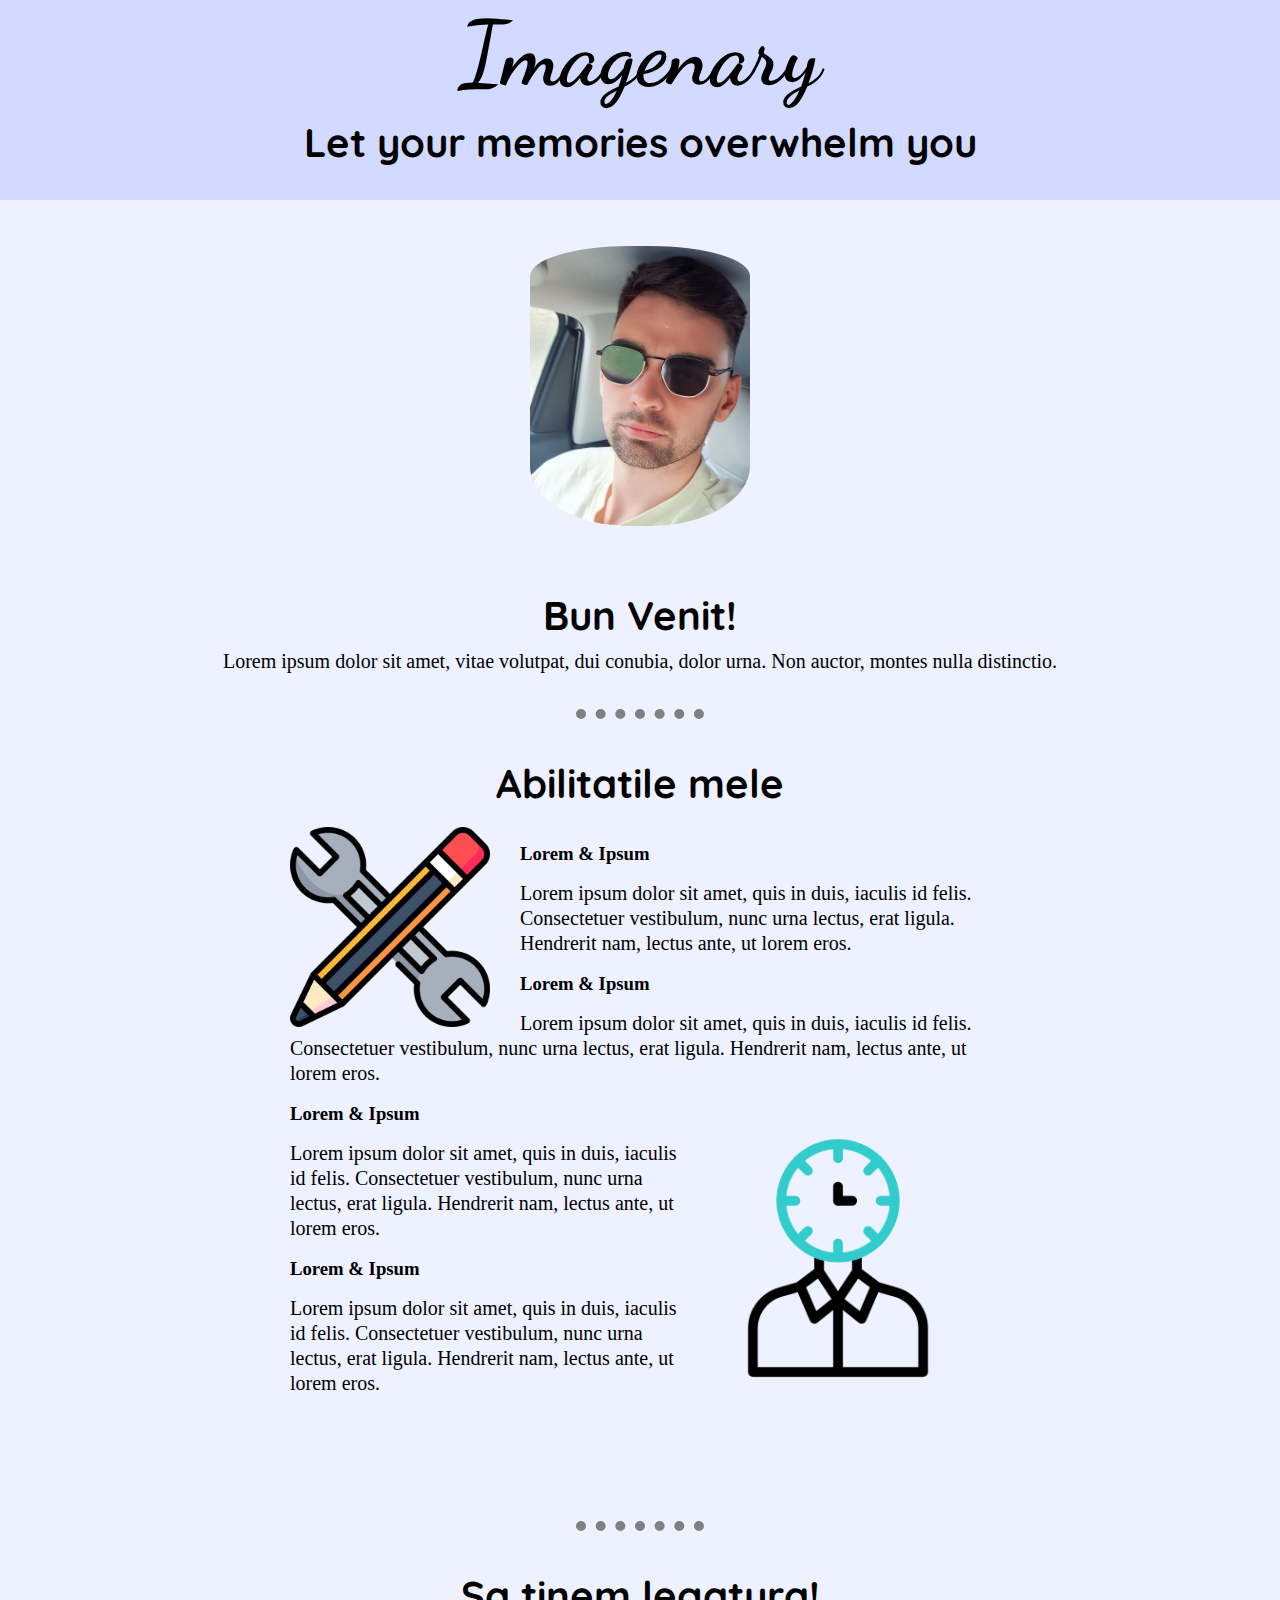
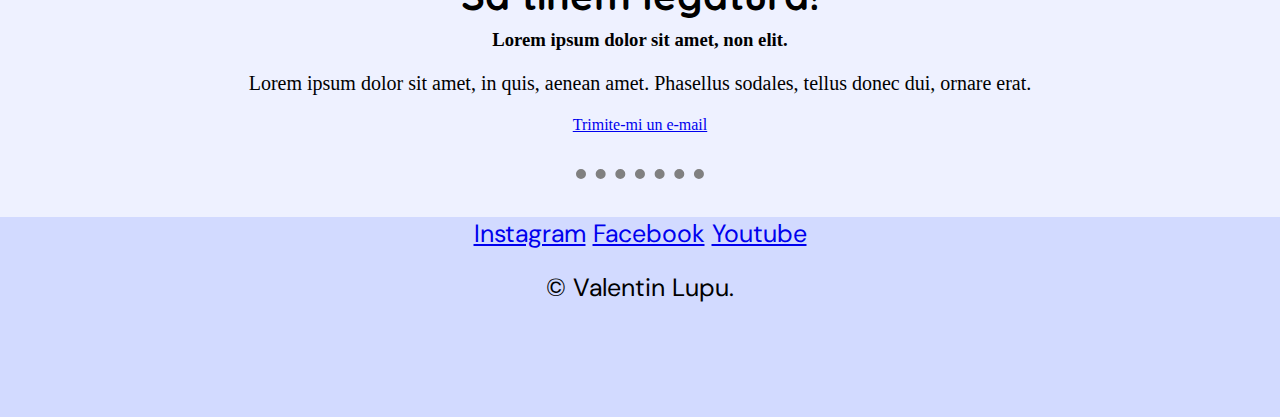
<file: index.html>
<!DOCTYPE html>
<html>


<head>
    <meta charset="UTF-8">
    <title>Imagenary</title>
    <link rel="stylesheet" href="css/style.css">
    <link rel="icon" href="favicon.ico">
    <link rel="preconnect" href="https://fonts.googleapis.com">
    <link rel="preconnect" href="https://fonts.gstatic.com" crossorigin><link href="https://fonts.googleapis.com/css2?family=Dancing+Script&display=swap" rel="stylesheet">
    <link rel="preconnect" href="https://fonts.googleapis.com">
    <link rel="preconnect" href="https://fonts.gstatic.com" crossorigin>
    <link href="https://fonts.googleapis.com/css2?family=Dancing+Script&family=Quicksand&display=swap" rel="stylesheet">
    <link rel="preconnect" href="https://fonts.googleapis.com">
    <link rel="preconnect" href="https://fonts.gstatic.com" crossorigin>
    <link href="https://fonts.googleapis.com/css2?family=DM+Sans:opsz@9..40&family=Dancing+Script&family=Quicksand&display=swap" rel="stylesheet">
    
    
</head>


    <body color="black">


        </div>

        <div class="upper-bar">
            <h1 class="titlu">Imagenary</h1>
            <h2 class="titlu">Let your memories overwhelm you</h2>


            <div class="mid-part">
                <img class="avatar" src="imagini/WhatsApp Image 2023-08-22 at 20.24.31.jpeg" alt="sunglasses selfie">
            </div>

            <div>
                <h2>Bun Venit!</h2>
                <p>Lorem ipsum dolor sit amet, vitae volutpat, dui conubia, dolor urna. Non auctor, montes nulla distinctio.</p>
            </div>

                <hr>

            <div class="abilities">
                <h2>Abilitatile mele</h2>
                <div class="abilities-rows">
                    <img class="pencil" src="imagini/pencil.png" alt="pencil art">

                    <h3 class="abilitati">Lorem & Ipsum</h3>
                    <p>Lorem ipsum dolor sit amet, quis in duis, iaculis id felis. Consectetuer vestibulum, nunc urna lectus, erat ligula. Hendrerit nam, lectus ante, ut lorem eros.</p>

                    <h3>Lorem & Ipsum</h3>
                    <p>Lorem ipsum dolor sit amet, quis in duis, iaculis id felis. Consectetuer vestibulum, nunc urna lectus, erat ligula. Hendrerit nam, lectus ante, ut lorem eros.</p>
                    
                    <img class="timp" src="imagini/output-onlinegiftools.gif" alt="time-management">

                    <h3 class="abilitati">Lorem & Ipsum</h3>
                    <p>Lorem ipsum dolor sit amet, quis in duis, iaculis id felis. Consectetuer vestibulum, nunc urna lectus, erat ligula. Hendrerit nam, lectus ante, ut lorem eros.</p>

                    <h3>Lorem & Ipsum</h3>
                    <p>Lorem ipsum dolor sit amet, quis in duis, iaculis id felis. Consectetuer vestibulum, nunc urna lectus, erat ligula. Hendrerit nam, lectus ante, ut lorem eros.</p>
                
                    </div>
                </div>

                <hr>

            <div>
                <h2>Sa tinem legatura!</h2>
                <h3>Lorem ipsum dolor sit amet, non elit.</h3>
                <p>Lorem ipsum dolor sit amet, in quis, aenean amet. Phasellus sodales, tellus donec dui, ornare erat.</p>
                <a class="bttn" href="mailto:lupu.valentin78@gmail.com">Trimite-mi un e-mail</a>
            </div>

                <hr>

                <div class="bottom-bar">
                    <div class="bttns">

                        <a href="https://www.instagram.com/valentinlupu21/">Instagram</a>
                        <a href="https://www.facebook.com/valentin.lupu.37/">Facebook</a>
                        <a href="https://www.youtube.com/channel/UCiEST3IOBZJAT9ZT-XDTtdg">Youtube</a>
                    </div>
                    <p class="bttns">© Valentin Lupu.</p>


                </div>


    </body>

</html>
</file>
<file: css/style.css>
body{
    margin: 0;
    text-align: center;
    background-color: #EEF1FF;
}


h1 {
    font-size: 5.625rem;
    width: 50%;
    margin: 0 auto 0 auto;
    font-family: 'Dancing Script', cursive;

}

h2{
    font-size: 2.5rem;
    font-family: 'Dancing Script', cursive;
    font-family: 'Quicksand', sans-serif;
    font-weight: 200px;
    line-height: 2px;

}

p{
    font-size: 20px;
    line-height: 25px;
}

hr{
    position: relative;
    background: transparent;
    border-style: none;
    border-top-style: dotted;
    border-color: grey;
    border-top-width: 10px;
    width: 10%;
    margin-top: 35px;
    padding-top: 1.875rem;
}

.upper-bar{
    background-color: #D2DAFF;
    height: 12.5rem;
}


.pencil{
    width: 12.5rem;
    float: left;
    margin: 0 auto 0 auto;
    margin-right: 30px;
}



.avatar{
    padding-top: 70px;
    padding-bottom: 40px;
    margin-bottom: 10px;
    object-fit: cover;
    width: 220px;
    height: 280px;
    border-radius: 100px;
}


.abilities{
    padding-bottom: 3.75rem;
}

.abilities-rows{
    width: 43.75rem;
    margin: 0 auto 0 auto;
    text-align: left;
    line-height: 15px;
    padding-top: 10px;
    padding-bottom: 10px;
}

.timp{
    width: 19rem;
    float: right;
}


.mid-part{
    
}

.bttns{
    font-size: 1.5625rem;
    font-family: 'DM Sans', sans-serif;


}

.bottom-bar{
    background-color: #D2DAFF;
    height: 12.5rem;
}
</file>
